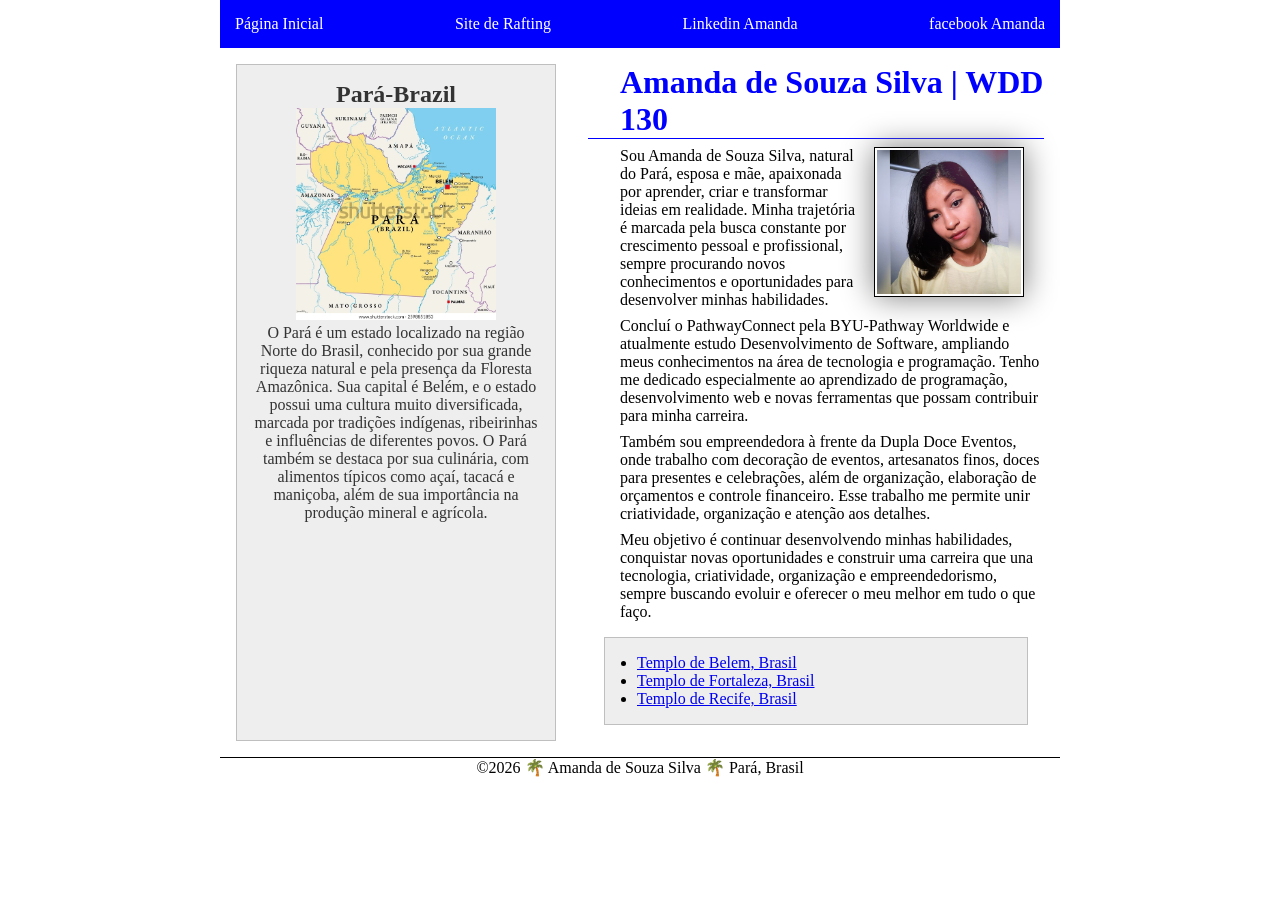
<file: index.html>
<!DOCTYPE html>
<html lang="pt-br">

<head>
    <meta charset="UTF-8">
    <meta name="viewport" content="width=device-width, initial-scale=1.0">
    <title>Amanda de Souza Silva | WDD 130</title>
    <meta name="description"
      content="Amanda de Souza Silva | Desenvolvimento de Software | Sobre mim | Biografia">
    <meta name="author" content="Amanda de Souza Silva">
    <link rel="stylesheet" href="estilos/estilos.css">
</head>

<body>
    <header>
        <nav>
            <a href="#">Página Inicial</a>
            <a href="wwr/">Site de Rafting</a>
            <a href="https://www.linkedin.com/in/amanda-de-souza-silva-38a9121b7?utm_source=share_via&utm_content=profile&utm_medium=member_android"> Linkedin Amanda</a>
            <a href="https://www.facebook.com/share/19MWLRg38Y/">facebook Amanda</a>
        </nav>
    </header>
    <div class="grid">
    <main>
        <h1 class="indentacao">Amanda de Souza Silva | WDD 130</h1>
        <img src="imagens/perfil.jpg" alt="Amanda de Souza Silva" width="200">
        <p class="indentacao">Sou Amanda de Souza Silva, natural do Pará, esposa e mãe, apaixonada por aprender, criar e transformar ideias em realidade. Minha trajetória é marcada pela busca constante por crescimento pessoal e profissional, sempre procurando novos conhecimentos e oportunidades para desenvolver minhas habilidades. </p>
        <p class="indentacao">Concluí o PathwayConnect pela BYU-Pathway Worldwide e atualmente estudo Desenvolvimento de Software, ampliando meus conhecimentos na área de tecnologia e programação. Tenho me dedicado especialmente ao aprendizado de programação, desenvolvimento web e novas ferramentas que possam contribuir para minha carreira. </p>
        <p class="indentacao">Também sou empreendedora à frente da Dupla Doce Eventos, onde trabalho com decoração de eventos, artesanatos finos, doces para presentes e celebrações, além de organização, elaboração de orçamentos e controle financeiro. Esse trabalho me permite unir criatividade, organização e atenção aos detalhes. </p>
        <P class="indentacao">Meu objetivo é continuar desenvolvendo minhas habilidades, conquistar novas oportunidades e construir uma carreira que una tecnologia, criatividade, organização e empreendedorismo, sempre buscando evoluir e oferecer o meu melhor em tudo o que faço. </P>
        <ul class="caixa indentacao">
            <li><a href="https://www.churchofjesuschrist.org/imgs/588d3a27e2b911ec94adeeeeac1e0a0694f432a0/full/500%2C/0/default">Templo de Belem, Brasil</a></li>
            <li><a href="https://noticias-br.aigrejadejesuscristo.org/media/960x540/Templo-Fortaleza-EXT-4-WEB.png">Templo de Fortaleza, Brasil</a></li>
            <li><a href="https://images-us-prod.cms.commerce.dynamics.com/cms/api/fswvqbgntk/imageFileData/search?fileName=/Products%2FPI103800%5E%5E%5E%5E000_000_001.png&fallback=/Products/PI103800_000_001.jpg,/Products/PI103800_000_001.png,/Products/PI103800_000_001.webp&w=767&h=767&q=80&m=6&f=jpg&cropfocalregion=true">Templo de Recife, Brasil</a></li>
        </ul>

    </main>
    <aside class="caixa">
        <h2>Pará-Brazil</h2>
        <img src="imagens/estado-para.webp" alt="Estado do Pará">
        <p>O Pará é um estado localizado na região Norte do Brasil, conhecido por sua grande riqueza
            natural e
            pela presença da Floresta Amazônica. Sua capital é Belém, e o estado possui uma cultura
            muito
            diversificada, marcada por tradições indígenas, ribeirinhas e influências de diferentes
            povos. O
            Pará também se destaca por sua culinária, com alimentos típicos como açaí, tacacá e
            maniçoba, além
            de sua importância na produção mineral e agrícola.</p>
    </aside>
    </div>
    <footer>
        <p>©2026 🌴 Amanda de Souza Silva 🌴 Pará, Brasil</p>

    </footer>
</body>

</html>
</file>
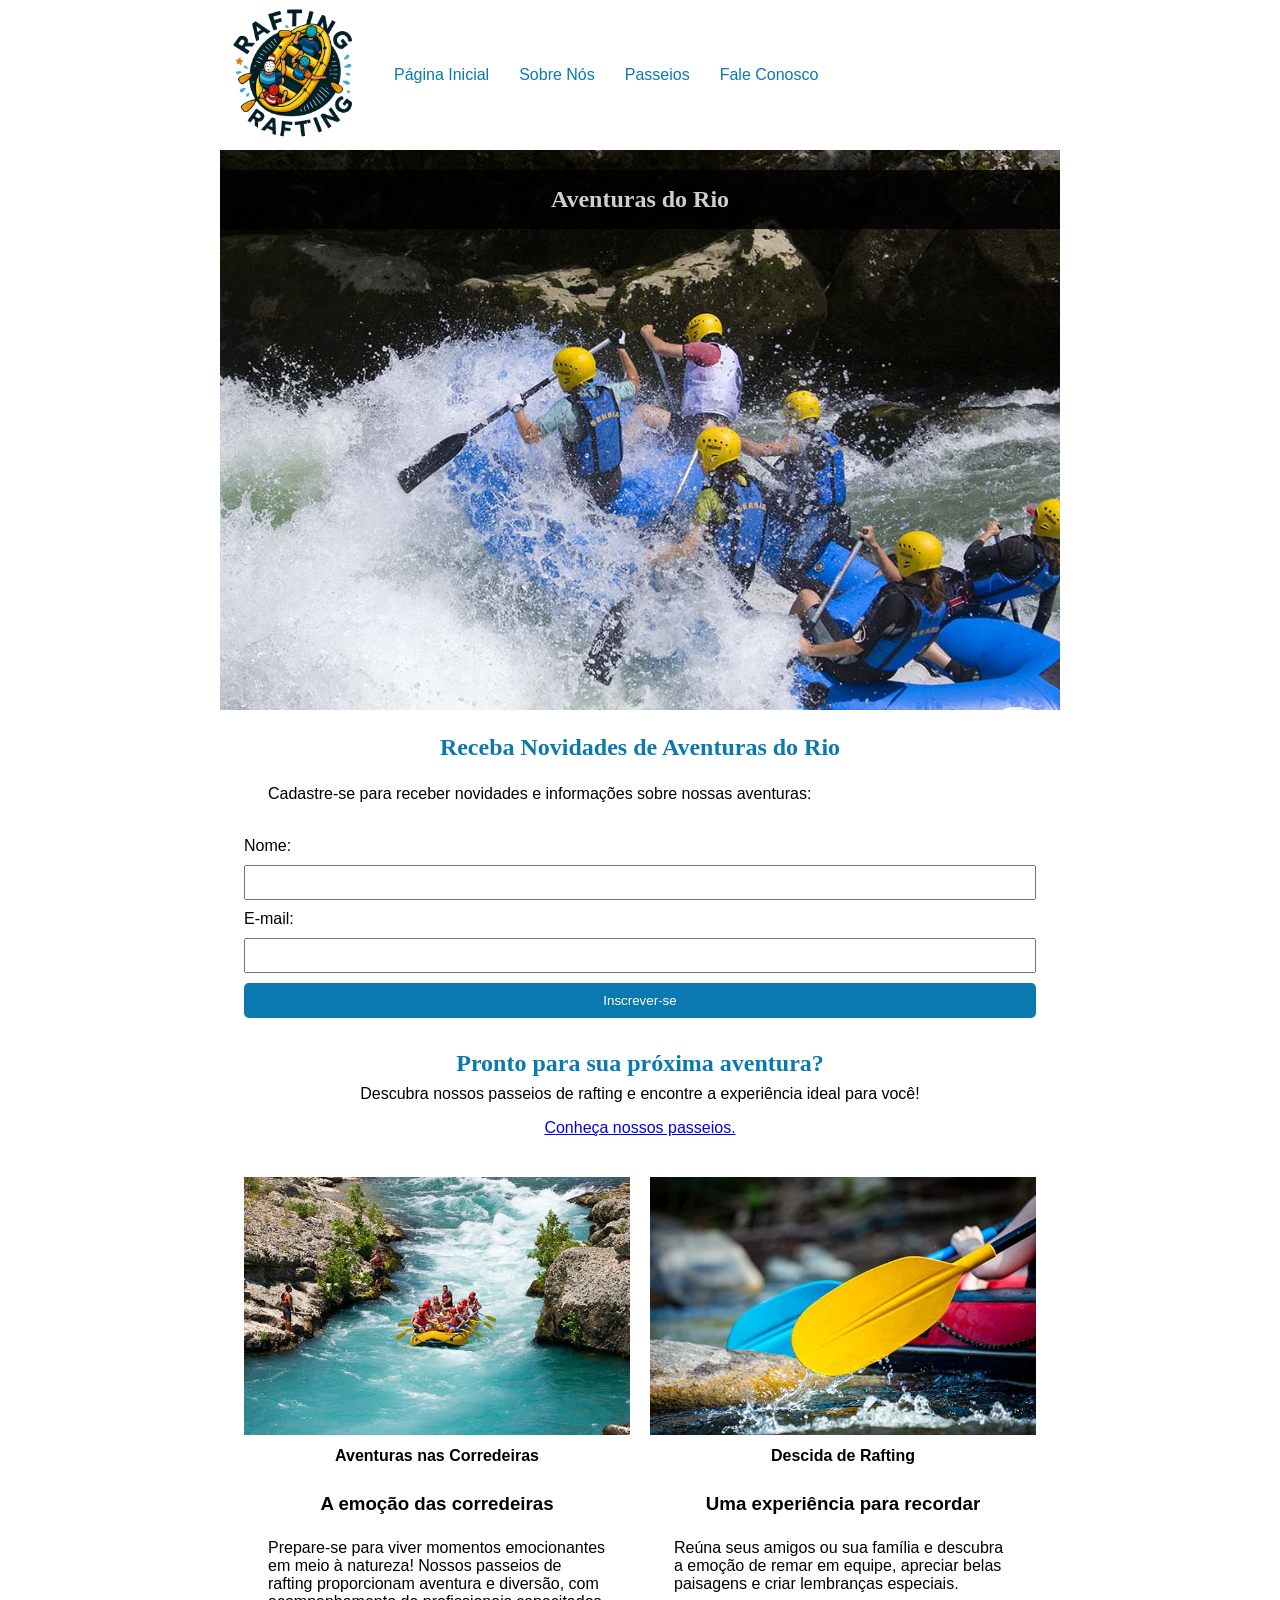
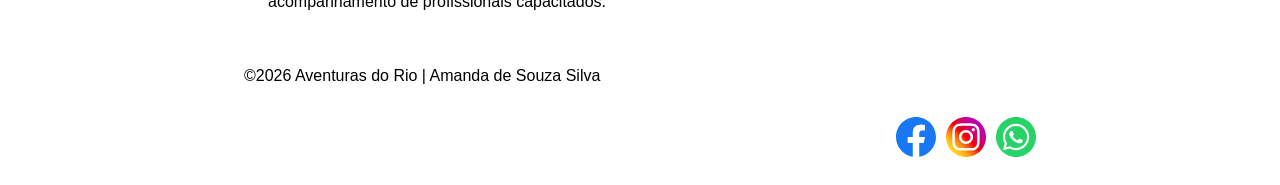
<file: wwr/index.html>
<!DOCTYPE html>
<html lang="pt-br">
<head>
    <meta charset="UTF-8">
    <meta name="viewport" content="width=device-width, initial-scale=1.0">
    <meta name="description" content="Conheça a Aventuras do Rio, uma empresa de rafting que oferece aventura, diversão, contato com a natureza e experiências para diferentes níveis.">    <title>Página Inicial | Aventuras do Rio</title>
    
    <meta name="author" content="Amanda de Souza Silva">
    <link rel="stylesheet" href="estilos/rafting.css">
</head>
<body>
    <header>
        <img src="imagens/z-raftingcompas.png" alt="Logo Rafting">
        <nav>
            <ul>
                <li><a  href="index.html">Página Inicial</a></li>
                <li><a href="sobre.html">Sobre Nós</a></li>
                <li><a href="passeios.html">Passeios</a></li>
                <li><a href="contato.html">Fale Conosco</a></li>
            </ul>

        </nav>

    </header>
    <main>
        <section class="principal">
            <img src="imagens/rafting-principal.jpg" alt="Grupo praticando rafting no rio">
            <h1>Aventuras do Rio</h1>
        </section>
        <section class="form">
             <h2>Receba Novidades de Aventuras do Rio</h2>
            <form> 
                <p>Cadastre-se para receber novidades e informações sobre nossas aventuras:</p>
            
                <label for="nome">Nome:</label>
                <input type="text" id="nome" name="nome" required>
                
                <label for="email">E-mail:</label>
                <input type="email" id="email" name="email" required>

                <button type="submit">Inscrever-se</button>
            </form>
        </section>
        <section class="convite">
            <h2>Pronto para sua próxima aventura?</h2>
            <p>Descubra nossos passeios de rafting e encontre a experiência ideal para você!</p>
            <a href="passeios.html">Conheça nossos passeios.</a>
        </section>
        <section class="imag">
            <figure>
                <img src="imagens/rafting4.jpg" alt="Grupo descendo corredeiras em um bote de rafting">

                <figcaption>Aventuras nas Corredeiras</figcaption>

                <h3>A emoção das corredeiras</h3>

                <p>
                    Prepare-se para viver momentos emocionantes em meio à natureza!
                    Nossos passeios de rafting proporcionam aventura e diversão,
                    com acompanhamento de profissionais capacitados.
                </p>
            </figure>

            <figure>
                <img src="imagens/rafting5.jpg" alt="Participantes realizando uma descida de rafting">

                <figcaption>Descida de Rafting</figcaption>

                <h3>Uma experiência para recordar</h3>

                <p>
                    Reúna seus amigos ou sua família e descubra a emoção de remar
                    em equipe, apreciar belas paisagens e criar lembranças especiais.
                </p>
            </figure>
        </section>
    </main>
    <footer>
        <p> ©2026 Aventuras do Rio | Amanda de Souza Silva </p>
        <nav class="redes-sociais socialmedia">
            <a href="https://www.facebook.com">
                <img src="imagens/facebook.svg" alt="Facebook">
            </a>
            <a href="https://www.instagram.com">
                <img src="imagens/instagram.svg" alt="Instagram">
            </a>
            <a href="https://www.meta.com">
                <img src="imagens/whatsapp.svg" alt="WhatsApp">
            </a>
        </nav>

    </footer>
    
</body>
</html>
</file>
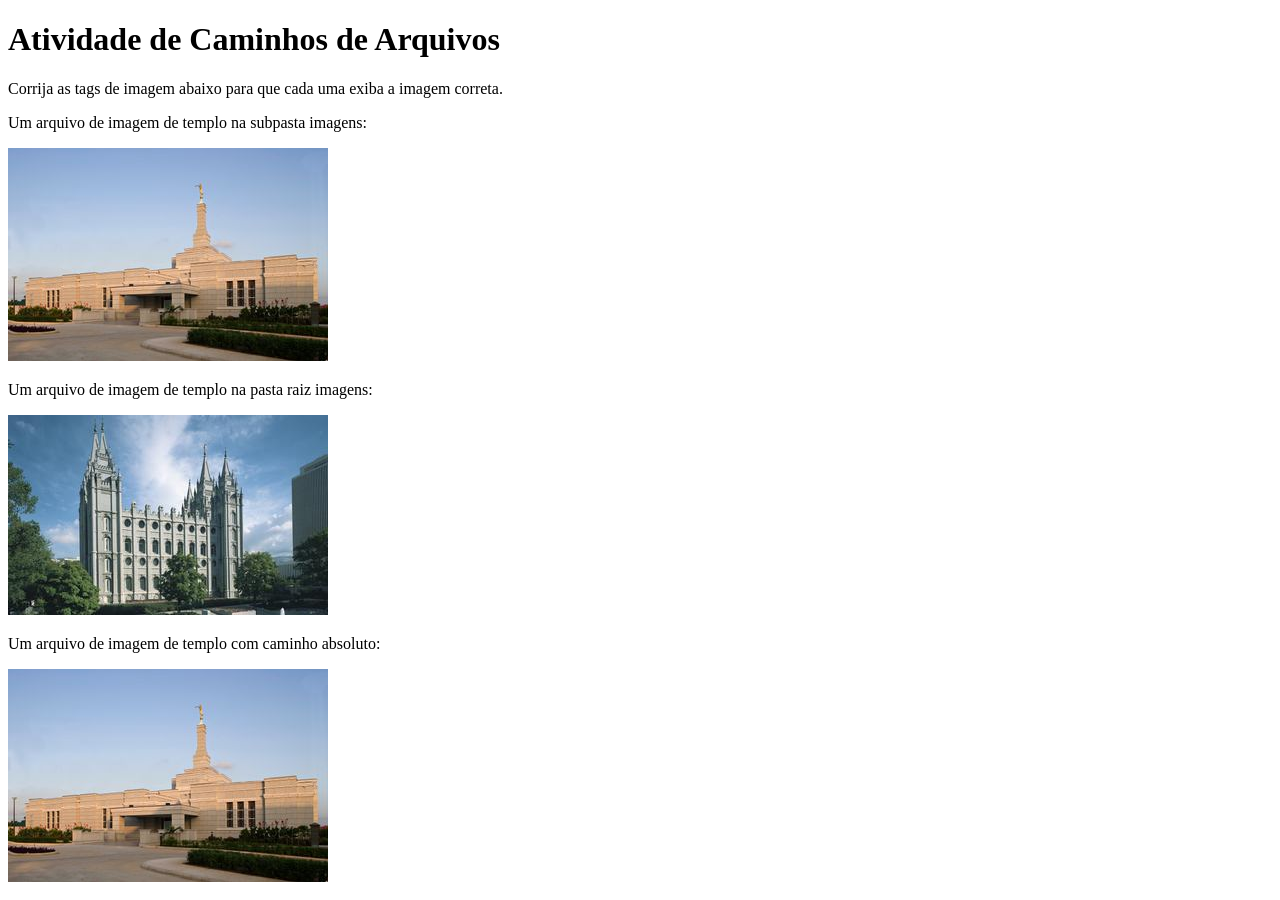
<file: semana01/caminhos-arquivos.html>
<!DOCTYPE html>
<html lang="pt-br">

<head>
    <meta charset="UTF-8">
    <meta name="viewport" content="width=device-width, initial-scale=1.0">
    <title>Atividade de Caminhos de Arquivos</title>
</head>

<body>
    <h1>Atividade de Caminhos de Arquivos</h1>
    <p>Corrija as tags de imagem abaixo para que cada uma exiba a imagem correta.</p>

    <p>Um arquivo de imagem de templo na subpasta imagens:</p>
    <img src="imagens/templo-aba-nigeria.jpeg" alt="O Templo de Aba Nigéria">

    <p>Um arquivo de imagem de templo na pasta raiz imagens:</p>
    <img src="imagens/templo-lago-salgado.jpg" alt="O Templo de Lago Salgado">

    <p>Um arquivo de imagem de templo com caminho absoluto:</p>
    <img src="imagens/templo-aba-nigeria.jpeg" alt="O Templo de Anchorage Alaska">

</body>

</html>
</file>
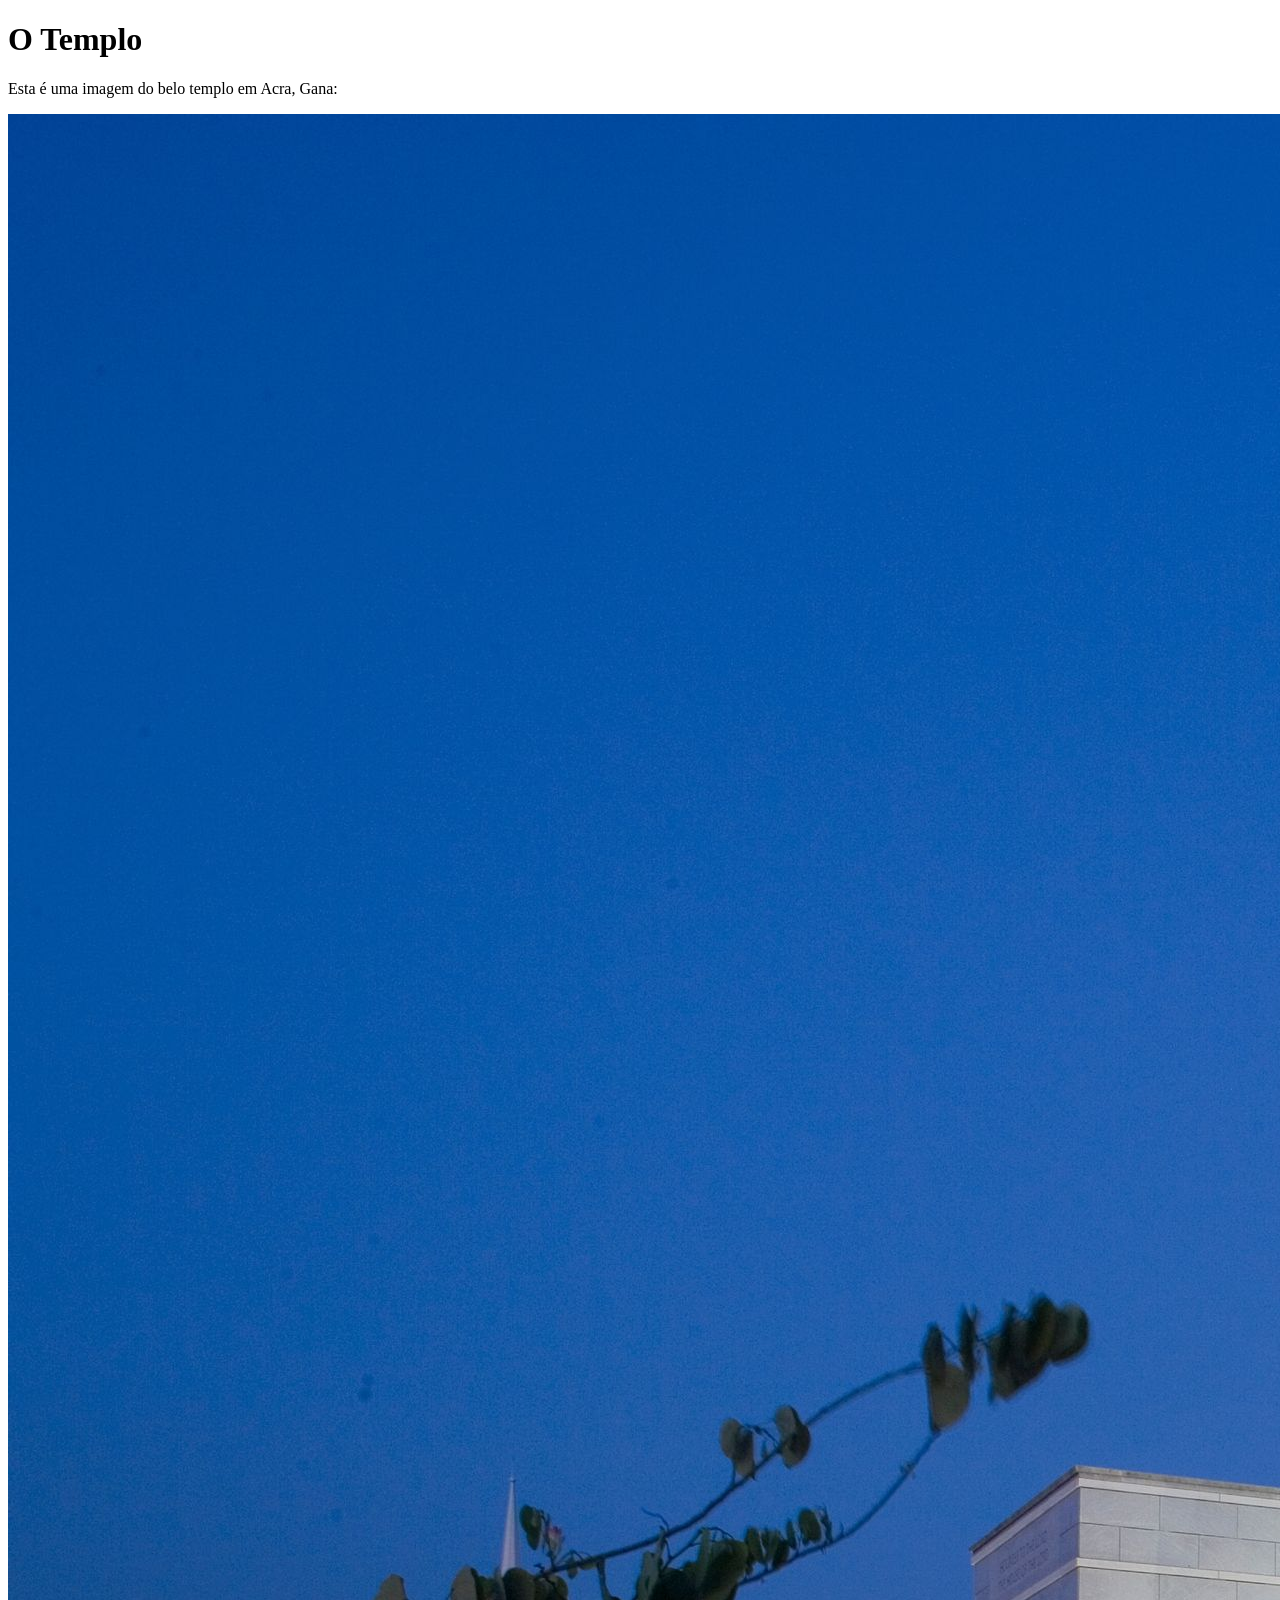
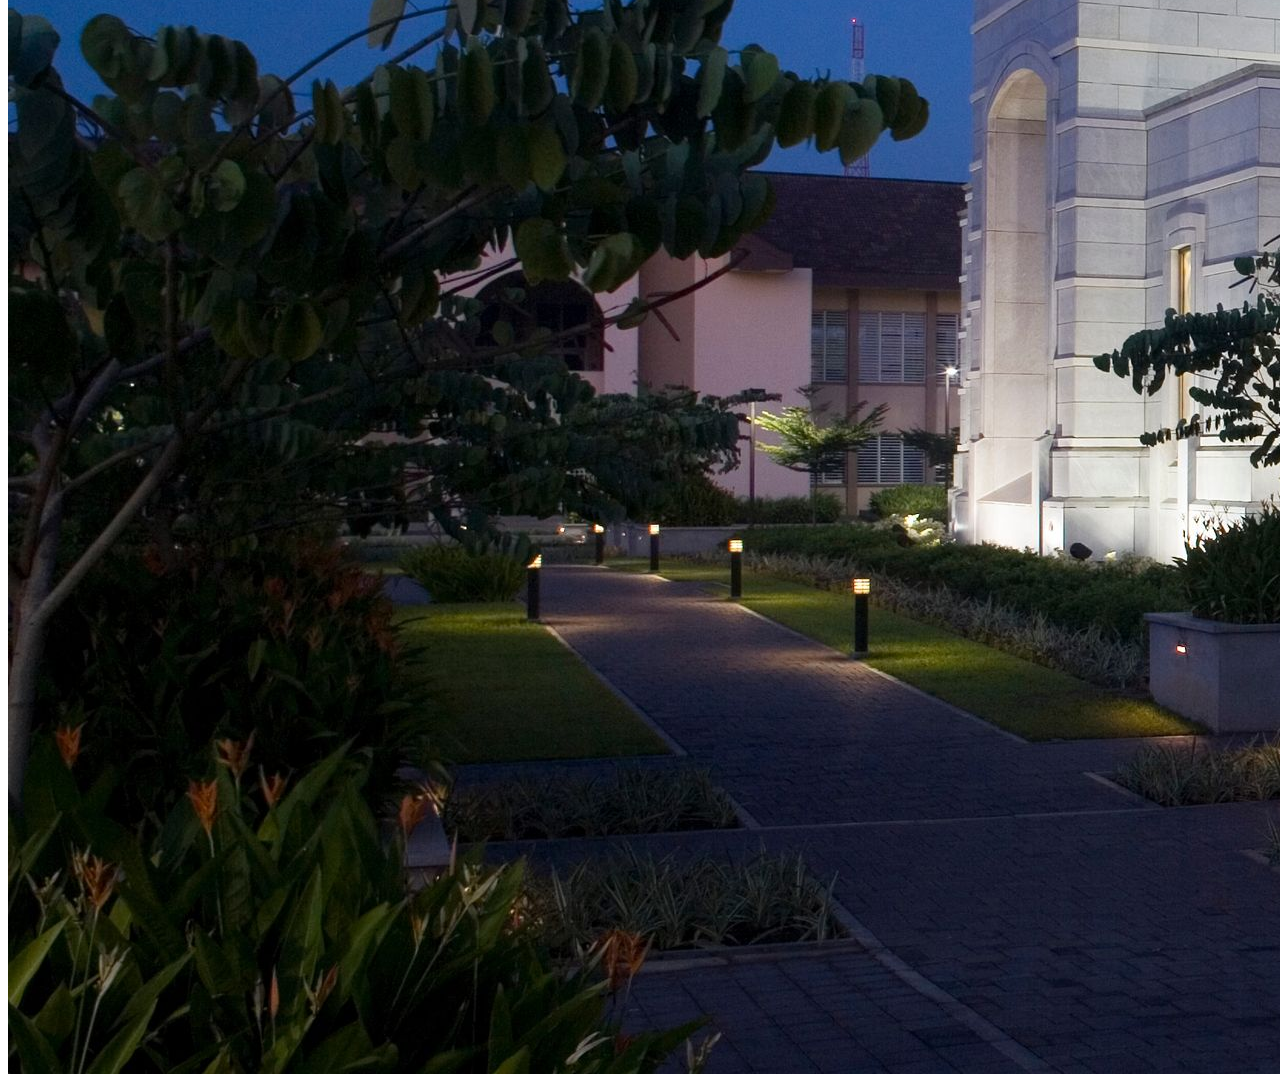
<file: semana01/imagens.html>
<!DOCTYPE html>
<html lang="pt-br">
<head>
    <meta charset="UTF-8">
    <meta name="viewport" content="width=device-width, initial-scale=1.0">
    <title>Imagem do Templo</title>
</head>
<body>
    <h1>O Templo</h1>
    <p>Esta é uma imagem do belo templo em Acra, Gana:</p>
    <img src="imagens/templo-largo.jpeg" alt="O Templo de Acra, Gana">
    
</body>
</html>
</file>
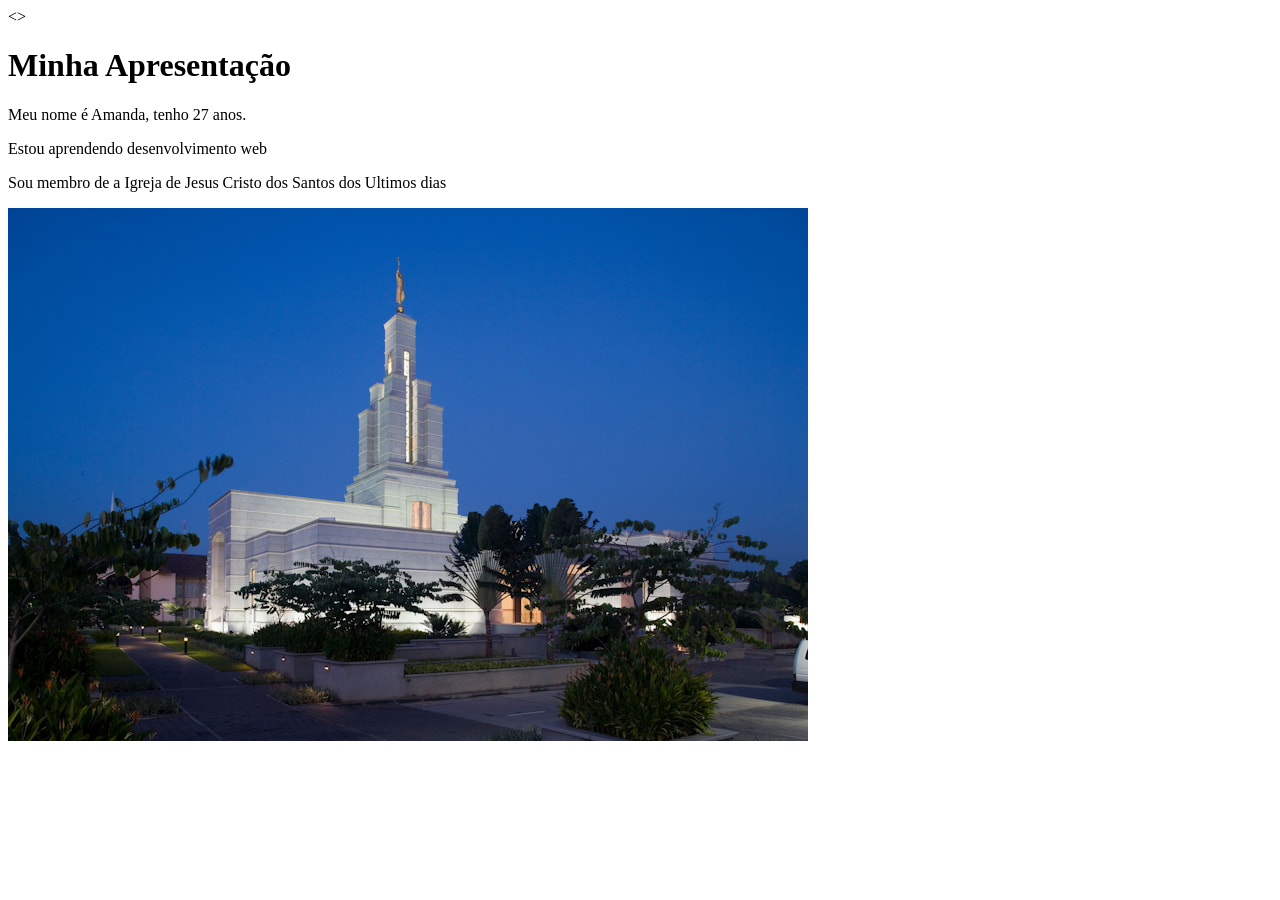
<file: semana01/primeira-pagina.html>
<!DOCTYPE html>
<html lang="pt-br">

<head>
    <meta charset="UTF-8">
    <meta name="viewport" content="width=device-width, initial-scale=1.0">
    <title>Minha Primeira Página</title>
</head>

<>
    <h1>Minha Apresentação</h1>
    <p>Meu nome é Amanda, tenho 27 anos.</p>
    <p>Estou aprendendo desenvolvimento web</p>
    <p>Sou membro de a Igreja de Jesus Cristo dos Santos dos Ultimos dias</p>
    <img src="imagens/templo-pequeno.jpg" alt="Templo edit">

</html>
</file>
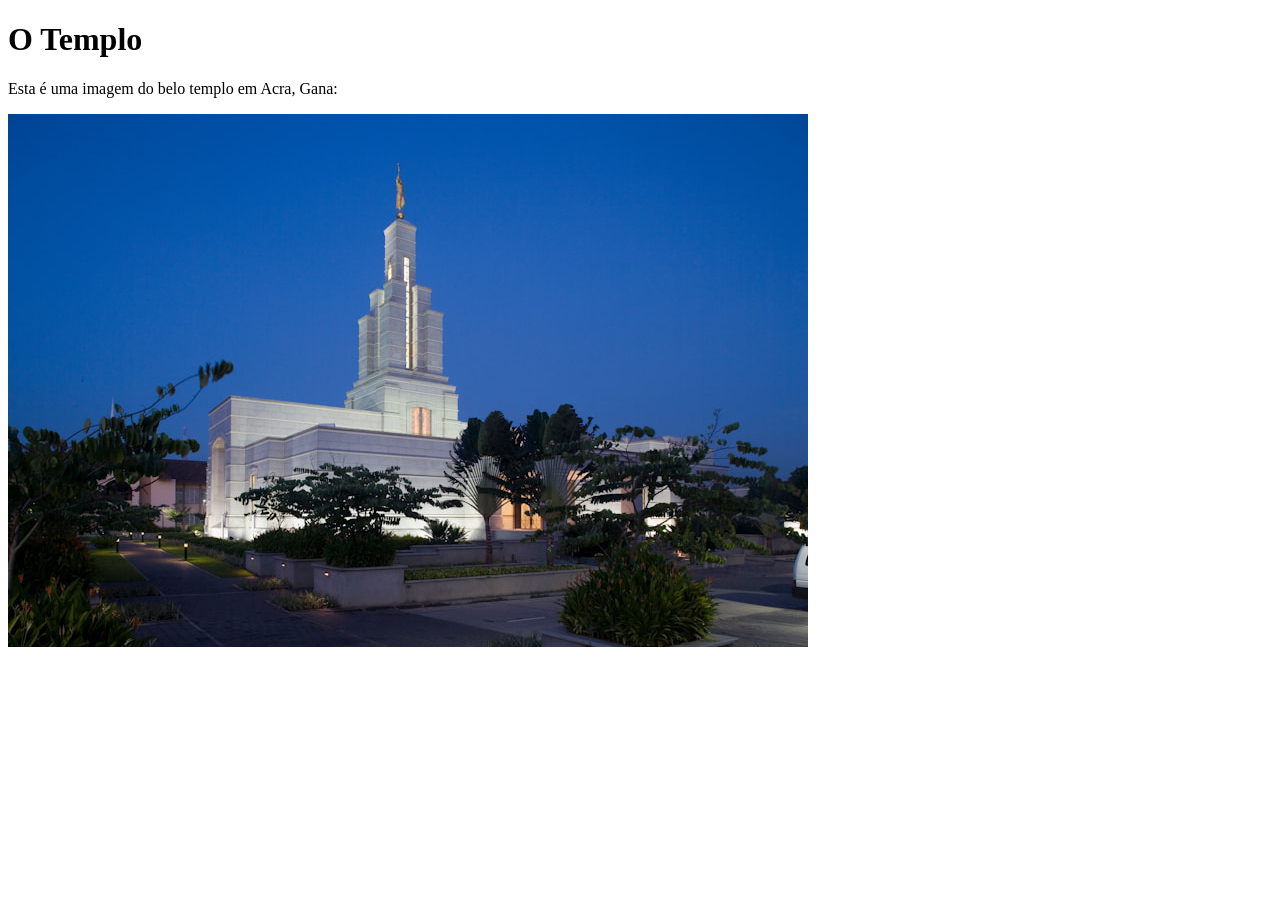
<file: semana01/solucao-imagens.html>
<!DOCTYPE html>
<html lang="pt-br">
<head>
    <meta charset="UTF-8">
    <meta name="viewport" content="width=device-width, initial-scale=1.0">
    <title>Imagem do Templo</title>
</head>
<body>
    <h1>O Templo</h1>
    <p>Esta é uma imagem do belo templo em Acra, Gana:</p>
    <img src="imagens/templo-pequeno.jpg" alt="Templo de Acra, Gana">

</body>
</html>
</file>
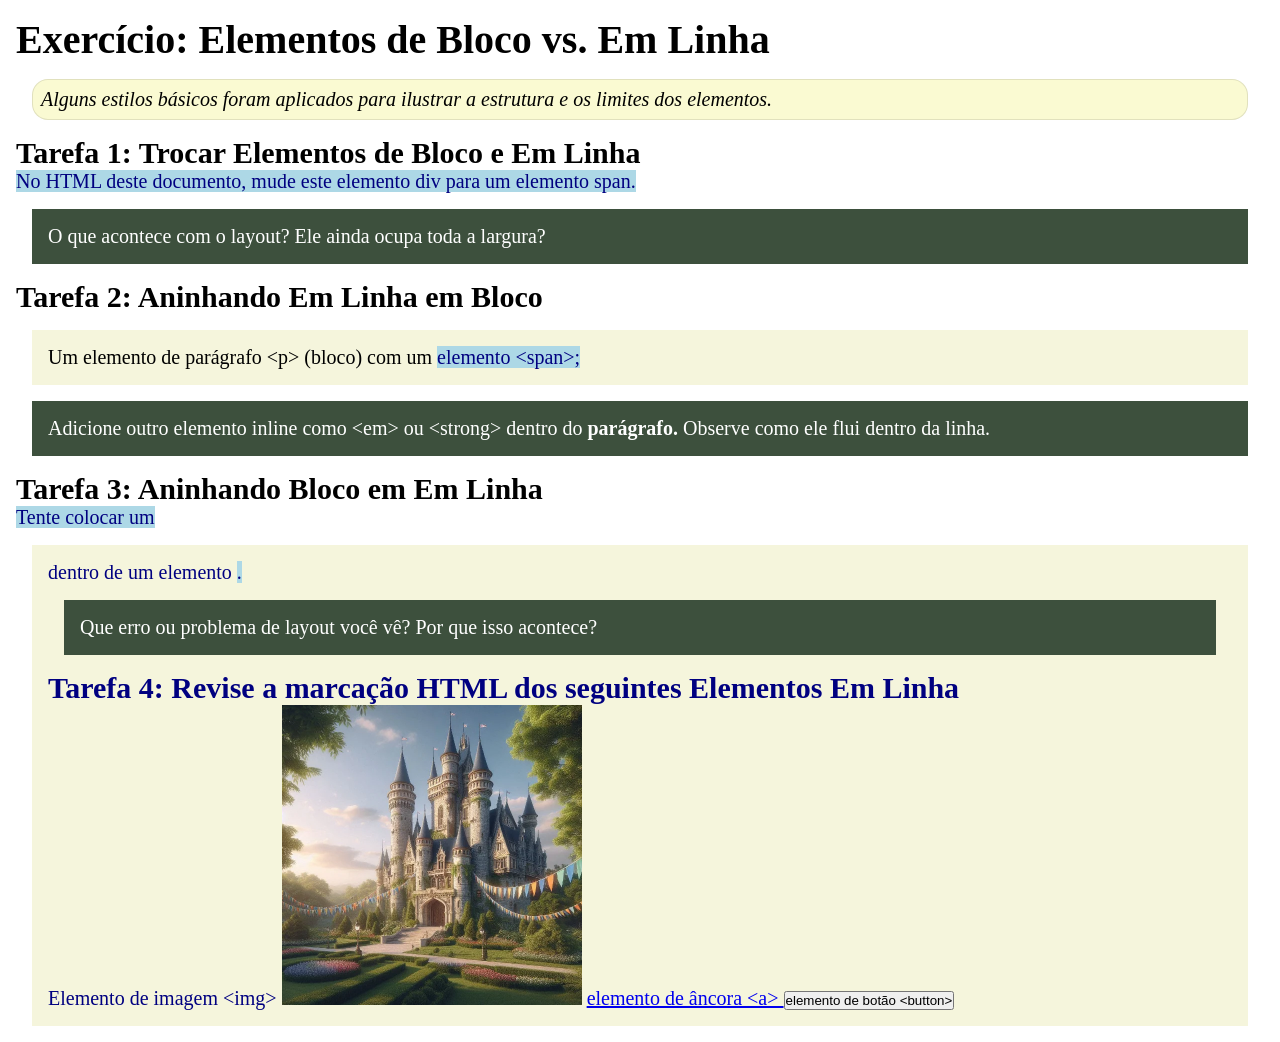
<file: semana02/bloco-vs-inline.html>
<!DOCTYPE html>
<html lang="pt-br">

<head>
    <meta charset="UTF-8">
    <meta name="viewport" content="width=device-width, initial-scale=1.0">
    <title>Exercício: Elementos de Bloco vs. Inline</title>
    <link rel="stylesheet" href="estilos/bloco-vs-inline.css">

</head>

<body>
    <main>
        <h1>Exercício: Elementos de Bloco vs. Em Linha</h1>
        <p class="note">Alguns estilos básicos foram aplicados para ilustrar a estrutura e os
            limites dos elementos.</p>

        <h2>Tarefa 1: Trocar Elementos de Bloco e Em Linha</h2>
        <span>No HTML deste documento, mude este elemento div para um elemento span.</span>

        <p class="question">O que acontece com o layout? Ele ainda ocupa toda a largura?</p>

        <h2>Tarefa 2: Aninhando Em Linha em Bloco</h2>
        <p>Um elemento de parágrafo &lt;p&gt; (bloco) com um <span>elemento &lt;span&gt;;</span></p>
        <p class="question">Adicione outro elemento inline como &lt;em&gt; ou &lt;strong&gt; dentro
            do <strong> parágrafo.</strong>
            Observe como ele flui dentro da linha.</p>

        <h2>Tarefa 3: Aninhando Bloco em Em Linha</h2>
        <span>Tente colocar um <div> dentro de um elemento <span>.</span>
                <p class="question">Que erro ou problema de layout você vê? Por que isso acontece?
                </p>


                <h2>Tarefa 4: Revise a marcação HTML dos seguintes Elementos Em Linha</h2>
                Elemento de imagem &lt;img&gt;
                <img src="imagens/castelo.webp" alt="imagem (imagens estão em linha)" width="300"
                  height="300">
                <a href="https://churchofjesuschrist.org">elemento de âncora &lt;a&gt; </a>
                <button type="button">elemento de botão &lt;button&gt;</button>
    </main>
</body>

</html>
</file>
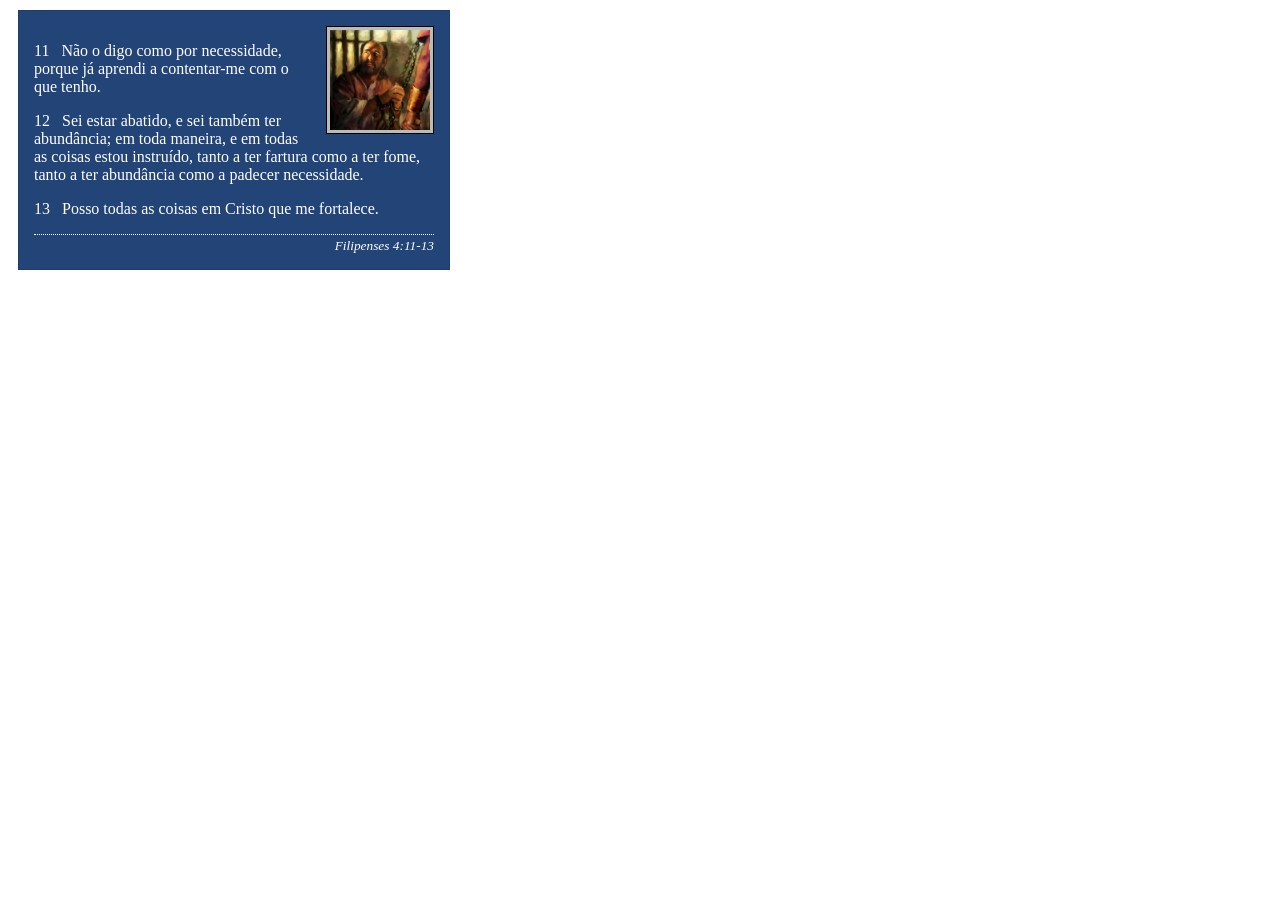
<file: semana02/box-model-solucao.html>
<!DOCTYPE html>
<html lang="pt-br">

<head>
    <meta charset="UTF-8">
    <meta name="viewport" content="width=device-width, initial-scale=1.0">
    <title>Atividade de Box Model</title>
    <link rel="stylesheet" href="estilos/box-model-solucao.css">
</head>

<body>
    <main>
        <div class="callout">
            <img src="imagens/apostolo-paulo-preso.webp" alt="Apóstolo Paulo - Preso em Roma" width="200" height="200">
            <blockquote>
                <p>11 &nbsp; Não o digo como por necessidade, porque já aprendi a contentar-me com o que tenho.</p>
                <p>12 &nbsp; Sei estar abatido, e sei também ter abundância; em toda maneira, e em todas as coisas estou
                    instruído, tanto a ter fartura como a ter fome, tanto a ter abundância como a padecer necessidade.
                </p>
                <p>13 &nbsp; Posso todas as coisas em Cristo que me fortalece.</p>
            </blockquote>
            <cite>Filipenses 4:11-13</cite>
        </div>
    </main>
</body>

</html>
</file>
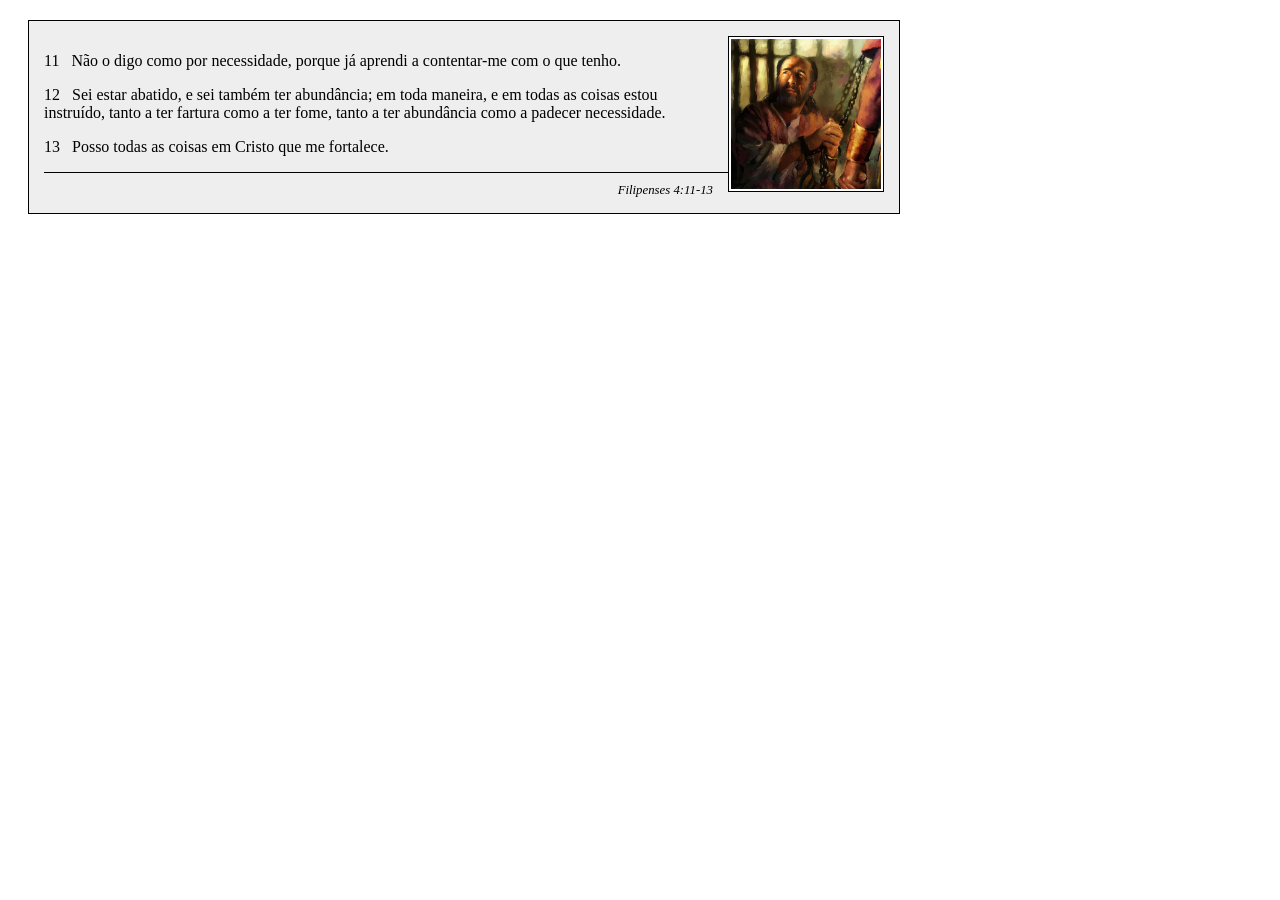
<file: semana02/box-model.html>
<!DOCTYPE html>
<html lang="pt-br">

<head>
    <meta charset="UTF-8">
    <meta name="viewport" content="width=device-width, initial-scale=1.0">
    <title>Atividade de Box Model</title>
    <link rel="stylesheet" href="estilos/box-model.css">
</head>

<body>
    <main>
        <div class="callout">
            <img src="imagens/apostolo-paulo-preso.webp" alt="Apóstolo Paulo - Preso em Roma"
              width="200" height="200">
            <blockquote>
                <p>11 &nbsp; Não o digo como por necessidade, porque já aprendi a contentar-me com o
                    que tenho.</p>
                <p>12 &nbsp; Sei estar abatido, e sei também ter abundância; em toda maneira, e em
                    todas as coisas estou instruído, tanto a ter fartura como a ter fome, tanto a
                    ter abundância como a padecer necessidade.</p>
                <p>13 &nbsp; Posso todas as coisas em Cristo que me fortalece.</p>
            </blockquote>
            <cite>Filipenses 4:11-13</cite>
        </div>
    </main>
</body>

</html>
</file>
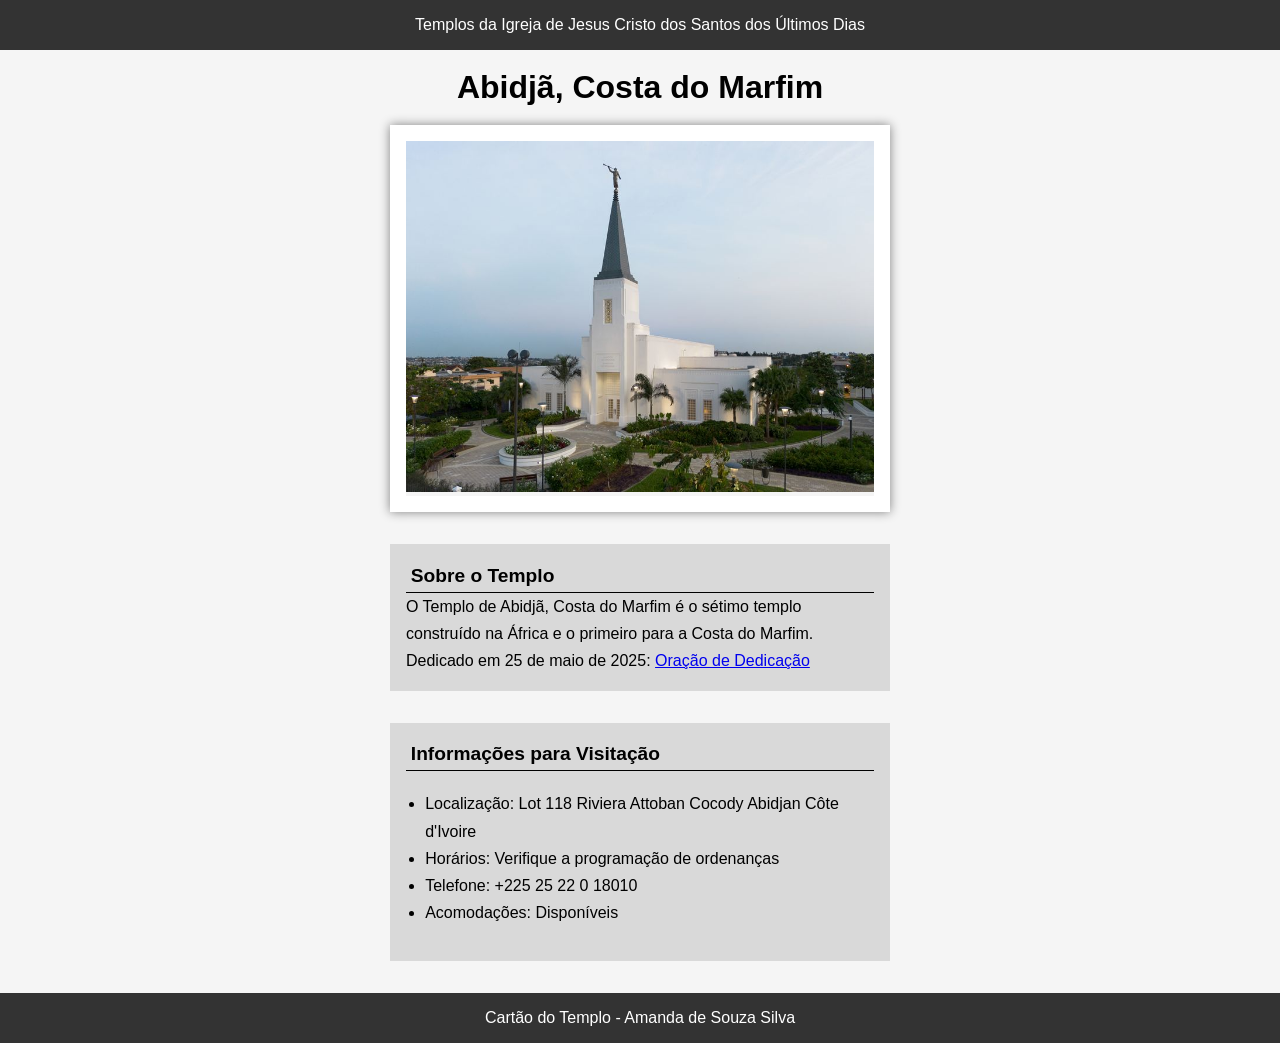
<file: semana02/templo.html>
<!DOCTYPE html>
<html lang="pt-br">

<head>
    <meta charset="UTF-8">
    <meta name="viewport" content="width=device-width, initial-scale=1.0">
    <title>Cartão do Templo - Abidjã, Costa do Marfim</title>
    <link rel="stylesheet" href="estilos/templo.css">
</head>

<body>
    <header>
        <p>Templos da Igreja de Jesus Cristo dos Santos dos Últimos Dias</p>
    </header>
    <main>
        <h1>Abidjã, Costa do Marfim</h1>
        <picture>
            <img src="imagens/abidja-costa-do-marfim.jpeg" alt="Templo de Abidjã, Costa do Marfim">
        </picture>
        <section>
            <h2>Sobre o Templo</h2>
            <p>O Templo de Abidjã, Costa do Marfim é o sétimo templo construído na África e o
                primeiro para a Costa do Marfim.</p>
            <p>Dedicado em 25 de maio de 2025: <a
                  href="https://www.churchofjesuschrist.org/temples/dedicatory-prayer/abidjan-ivory-coast-temple/2025-05-25?lang=eng"
                  target="_blank" rel="noopener noreferrer">Oração de Dedicação</a></p>
        </section>
        <section>
            <h2>Informações para Visitação</h2>
            <ul>
                <li>Localização: Lot 118 Riviera Attoban Cocody Abidjan Côte d'Ivoire</li>
                <li>Horários: Verifique a programação de ordenanças</li>
                <li>Telefone: +225 25 22 0 18010</li>
                <li>Acomodações: Disponíveis</li>
            </ul>
        </section>
    </main>
    <footer>
        <p>Cartão do Templo - Amanda de Souza Silva</p>
    </footer>
</body>

</html>
</file>
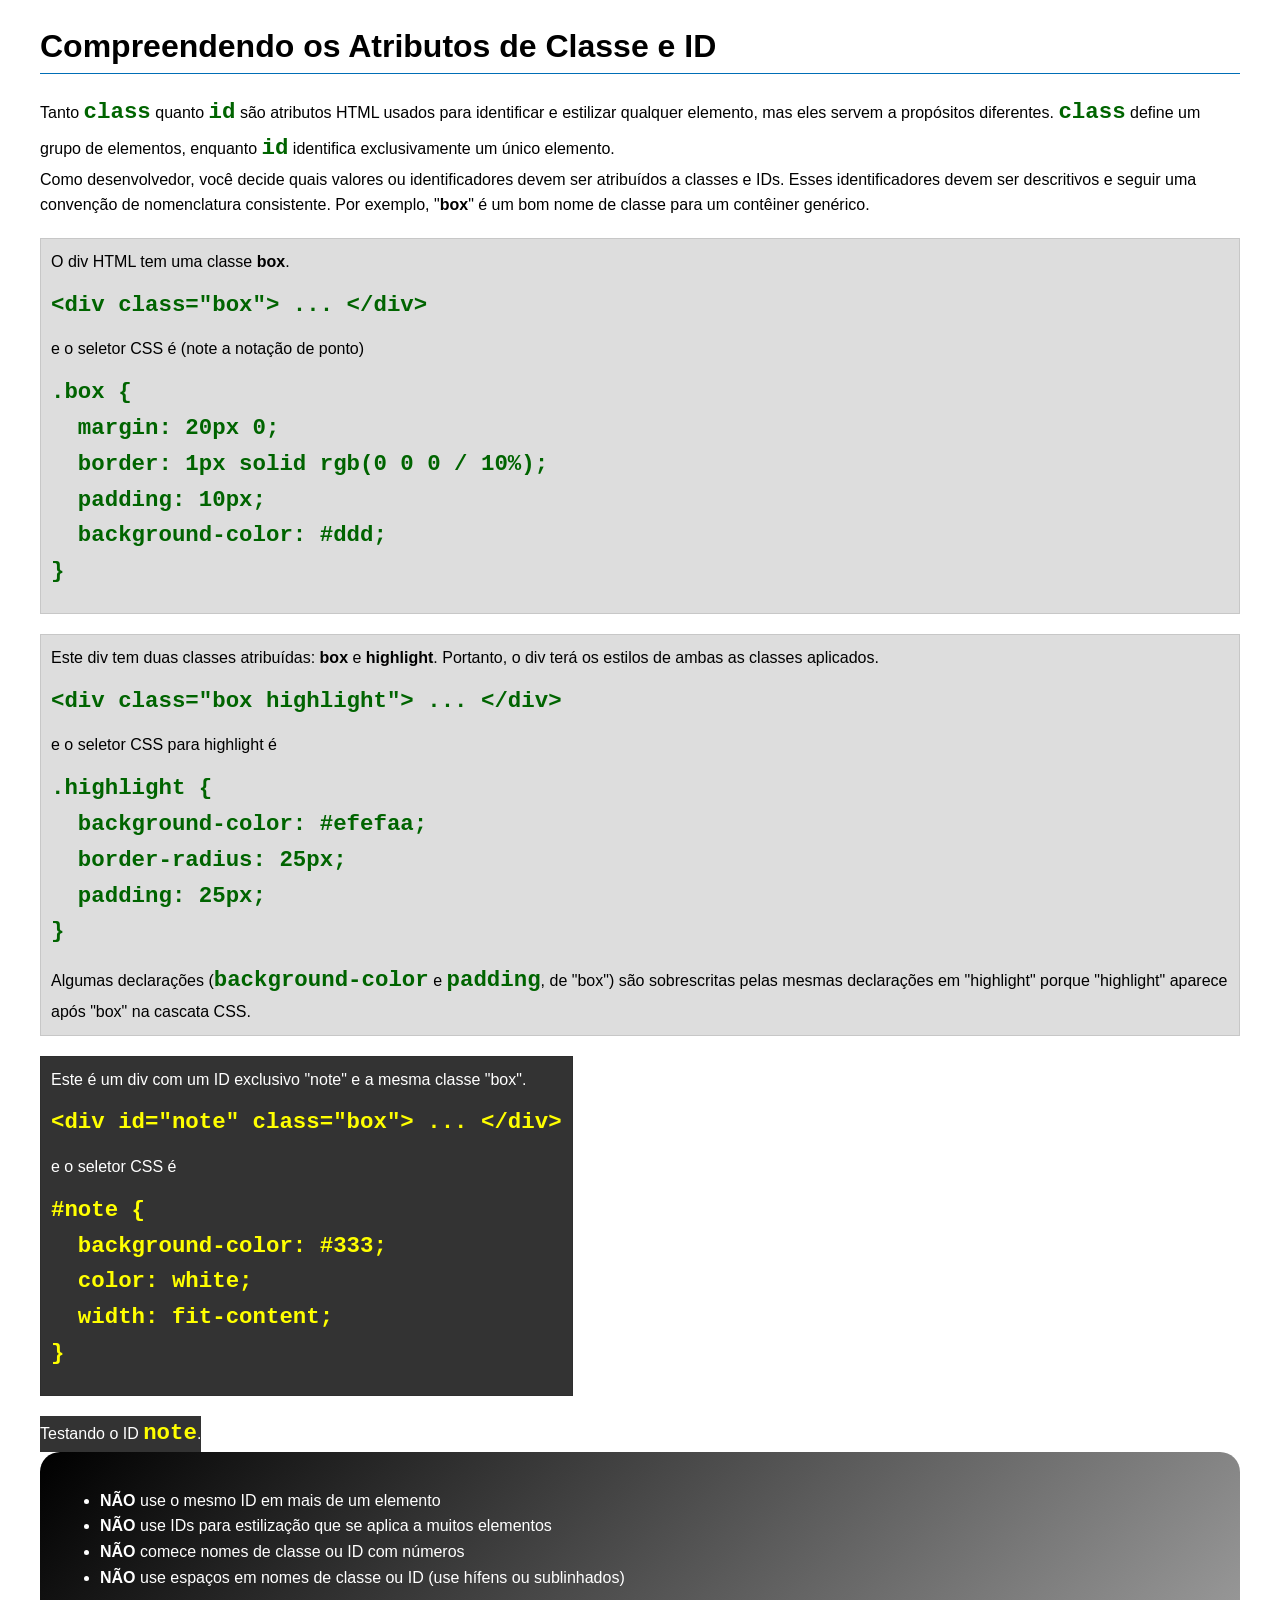
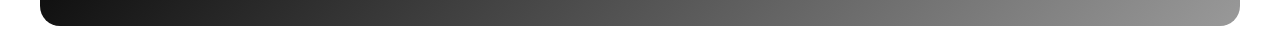
<file: semana03/classe-e-id.html>
<!DOCTYPE html>
<html lang="pt-br">

<head>
    <meta charset="UTF-8">
    <meta name="viewport" content="width=device-width, initial-scale=1.0">
    <title>Atributos de Classe vs ID</title>
    <link rel="stylesheet" href="estilos/classe-e-id.css">
</head>

<body>
    <h1>Compreendendo os Atributos de Classe e ID</h1>
    <p>Tanto <code>class</code> quanto <code>id</code> são atributos HTML usados para identificar e
        estilizar qualquer
        elemento, mas eles servem a propósitos diferentes. <code>class</code> define um grupo de
        elementos, enquanto
        <code>id</code> identifica exclusivamente um único elemento.
    </p>
    <p>Como desenvolvedor, você decide quais valores ou identificadores devem ser atribuídos a
        classes e IDs. Esses
        identificadores devem ser descritivos e seguir uma convenção de nomenclatura consistente.
        Por exemplo,
        "<strong>box</strong>" é um bom nome de classe para um contêiner genérico.</p>
    <div class="box">
        <p>O div HTML tem uma classe <strong>box</strong>.</p>
        <pre><code class="html">&lt;div class="box"&gt; ... &lt;/div&gt;</code></pre>
        e o seletor CSS é (note a notação de ponto)
        <pre><code class="css">.box {
  margin: 20px 0;
  border: 1px solid rgb(0 0 0 / 10%);
  padding: 10px;
  background-color: #ddd; 
}</code></pre>
    </div>

    <div class="box">
        <p>Este div tem duas classes atribuídas: <strong>box</strong> e <strong>highlight</strong>.
            Portanto, o div terá
            os estilos de ambas as classes aplicados.</p>
        <pre><code class="html">&lt;div class="box highlight"&gt; ... &lt;/div&gt;</code></pre>
        e o seletor CSS para highlight é
        <pre><code class="css">.highlight {
  background-color: #efefaa;
  border-radius: 25px;
  padding: 25px;
}</code></pre>
        <p>Algumas declarações (<code>background-color</code> e <code>padding</code>, de "box") são
            sobrescritas pelas
            mesmas declarações em "highlight" porque "highlight" aparece após "box" na cascata CSS.
        </p>
    </div>

    <div id="note" class="box">
        <p>Este é um div com um ID exclusivo "note" e a mesma classe "box".</p>
        <pre><code class="html">&lt;div id="note" class="box"&gt; ... &lt;/div&gt;</code></pre>
        e o seletor CSS é
        <pre><code class="css">#note {
  background-color: #333;
  color: white;
  width: fit-content;
}</code></pre>
    </div>

    <div id="note">
        <p>Testando o ID <code>note</code>.</p>
    </div>

    <section id="melhor-pratica">
        <ul>
            <li><strong>NÃO</strong> use o mesmo ID em mais de um elemento</li>
            <li><strong>NÃO</strong> use IDs para estilização que se aplica a muitos elementos</li>
            <li><strong>NÃO</strong> comece nomes de classe ou ID com números</li>
            <li><strong>NÃO</strong> use espaços em nomes de classe ou ID (use hífens ou
                sublinhados)</li>
        </ul>
    </section>

    <br>

</body>

</html>
</file>
<file: estilos/estilos.css>
/*resetar CSS do meu projeto*/
*{
    margin: 0;
    padding: 0;
    box-sizing: border-box;
}

:root{
    --cor-principal: blue;
    --tamanho-espacamento: 1rem;
}

nav {
    background-color: var(--cor-principal);
    padding: 10px;
}

nav a {
    color: white;
    display: block;
    padding: 5px;
    text-decoration: none;
}

h1 {
    color: var(--cor-principal);

}
main{
    padding: 1rem;
}

main img {
    width: 150px;
    margin-left: 10px;
    margin-bottom: 10px;
    margin-right: 20px;
    margin-top: 8px;
    height: auto;
    border: 1px solid black;
    padding: 2px;
    box-shadow: 0 0 30px gray;
    float: right !important;
}

main h1 {
    border-bottom: 1px solid blue
}
main p {
    margin-top: 8px;
}

nav {
    display: flex;
    gap: 20px;
    justify-content: space-between;
}

p {
    padding: 0;
}

aside {
    width: 20rem;
    color: #333;
    text-align: center;
    position: relative;
    margin: 20px;

}

aside img {
    width: 200px;
    height: auto;
}

footer {
    margin-top: var(--tamanho-espacamento);
    border-top: 1px solid #000;
    text-align: center;
}

/* seletores de classes */
.caixa {
    border: 1px solid rgb(0, 0, 0, 0.2);
    margin: 1rem;
    padding: 1rem;
    background-color: #eee
}

.indentacao{
    padding-left: 2rem;
}

.grid {
    display: grid;
}

.grid aside {
    grid-row: 1/2;
    grid-column: 1/2;
}
.grid main {
    grid-row: 1/2;
    grid-column: 2/3;
}

header, footer, .grid {
    max-width: 840px;
    margin: 0 auto;
}
</file>
<file: wwr/estilos/rafting.css>
:root {
    --cor-principal: #000000;
    --cor-secundaria: #ffffff;
    --cor-destaque1: #add8e6;
    --cor-destaque2: #0979b0;
    --font-title: "Times New Roman" , "Georgia", serif;
    --font-body: Arial, Helvetica, sans-serif;
}
header{
    background-color: var(--cor-secundaria);
    color: var(--cor-destaque2);
    display: grid;
    grid-template-columns: 150px 1fr;
    align-items: center;
}
header img {
    width: 100%;
}
*{
    margin: 0;
    padding: 0;
    box-sizing: border-box;
}
body {
    font-family: var(--font-body);
    color: var(--cor-principal);
}
header, main, footer {
    max-width: 840px;
    width: 100%;
    margin: 0 auto;
}
.pagina-contato header {
    grid-template-columns: 180px 1fr;
}

h1, h2 {
    font-family: var(--font-title);
    color: var(--cor-destaque2);
    text-align: center;
}
nav, p, section, article {
    margin: 16px;
    padding: 8px;
}
nav ul {
    display: flex;
    gap: 30px;
    list-style: none;

}
nav a {
    text-decoration: none;
    color: var(--cor-destaque2);
}
.pagina-contato footer {
    text-align: center;
}
.historia {
    display: grid;
    grid-template-columns: 1fr 150px 1fr;
    gap: 20px;
}
.historia h2 {
    grid-column: 1 / -1;
    text-align: center;
}
.historia p:first-of-type {
    grid-column: 1;
}
.historia img {
    width: 150px;
    height: auto;
    grid-column: 2;
}
.historia p:last-of-type{
    grid-column: 3;
}
footer .socialmedia{
    display: flex;
    justify-content: flex-end;
    gap: 10px;
}
.socialmedia a {
    text-decoration: none;
}
.socialmedia img {
    width: 40px;
}
.hero {
    position: relative;
}
.hero img {
    display: block;
    width: 100%;
    height: auto;
}
.hero h1 {
    position: absolute;
    top: 20px;
    width: 100%;
    padding: 16px;
    text-align: center;
    opacity: 0.7;
    background-color: var(--cor-principal);
    color: #ffffff;
}
.hero article {
    position: absolute;
    bottom: 20px;
    width: 80%;
    left: 10%;
    background-color: var(--cor-destaque1);
    opacity: 0.8;
}

.hero article img {
    float: right;
    width: 125px;
    border: 1px solid #000000;
    margin: 1rem;
}
.aventuras {
    display: grid;
    grid-template-columns: repeat(5, 1fr);
    gap: 20px;
}
.aventuras h2 {
    grid-column: 1 / -1;
}
.aventuras img {
    width: 100%;
    height: auto;
}
.contato {
    text-align: center;
}
.mapa {
    text-align: center;
}
.mapa iframe {
    width: 100%;
    height: 500px;
}
.equipe {
    display: grid;
    grid-template-columns: repeat(3, 1fr);
    gap: 20px;
}
.equipe img {
    width: 100%;
    height: auto;
}
.equipe h2 {
    grid-column: 1 / -1;
}
.equipe figcaption {
    padding: 8px;
    font-weight: bold;
}
.formulario {
    width: 100%;
    margin: 0;
}
.formulario label {
    font-weight: bold;
}
form {
    display: grid;
    gap: 10px;
}
form input[type="text"], form input[type="email"], form textarea {
    width: 100%;
    padding: 8px;
}
.formulario input[type="text"], .formulario input[type="email"], .formulario textarea {
    border: 1px solid #0979b0;
    border-radius: 5px;
}
form fieldset {
    padding: 10px;
    border: 1px solid #0979b0;
}
form button {
    width: 100%;
    padding: 10px;
    background-color: var(--cor-destaque2);
    color: var(--cor-secundaria);
    border: none;
    border-radius: 5px;
}

form textarea {
    width: 100%;
    padding: 8px;
    height: 150px;
}
.pagina-contato main {
    display: grid;
    grid-template-columns: 1fr 1fr;
    gap: 20px;
    padding: 10px;
}
.pagina-contato main .formulario {
    min-height: 0;
}
.pagina-contato main h1, .pagina-contato main .contato, .pagina-contato main .equipe {
    grid-column: 1 / -1;
}
.pagina-contato .contato p {
    margin: 2px;
}
.pagina-contato .contato h2 {
    color: #000000;
}
.principal {
    position: relative;
    margin: 0;
    padding: 0;
}
.principal img {
    display: block;
    width: 100%;
    height: auto;
}
.principal h1 {
    position: absolute;
    top: 20px;
    left: 0;
    width: 100%;
    margin: 0;
    padding: 16px;
    background-color: var(--cor-principal);
    color: var(--cor-secundaria);
    opacity: 0.8;
    box-sizing: border-box;
}
.imag {
    display: grid;
    grid-template-columns: 1fr 1fr;
    gap: 20px;
}
.imag figure img {
    width: 100%;
    height: auto;
}
.imag figcaption {
    font-weight: bold;
    padding: 8px;
    text-align: center;
    margin-bottom: 12px;
}
.imag h3 {
    text-align: center;
    margin-top: 20px;
}
.convite {
    margin: 16px 0;
    padding: 8px;
    text-align: center;
}
.convite p {
    margin: 8px 0;
    padding: 0;
}
.convite a {
    display: inline-block;
    margin: 8px 0;
}
.opcoes {
    display: block
}
.opcoes img {
    display: block;
    width: 100%;
    max-width: 400px;
    height: auto;
    margin: 0 auto;
    margin-bottom: 16px;
}
.opcoes h2, .opcoes h3 {
    text-align: center;
    margin-top: 24px;
    margin-bottom: 16px;
}
.opcoes p {
    text-align: justify;
}
.tabela-passeios table {
    width: 100%;
    border-collapse: collapse;
}
.tabela-passeios th, .tabela-passeios td {
    border: 1px solid #0979b0;
    padding: 10px;
    text-align: center;
}
.tabela-passeios th {
    background-color: #0979b0;
    color: #ffffff;
}
.passeios h1 {
    margin-top: 0;
    margin-bottom: 16px;
}
.tabela-passeios h2 {
    margin-top: 32px;
    margin-bottom: 20px;
}
.convite-passeios {
    text-align: center;
}
.convite-passeios p {
    margin-bottom: 16px;
}
.convite-passeios h2 {
    margin-bottom: 16px;
}
.convite-passeios a {
    display: inline-block;
    margin: 8px auto;
}
@media (max-width: 600px) {
    .opcoes {
        display: block;
    }
    .imag {
        grid-template-columns: 1fr;
    }
    .aventuras {
        grid-template-columns: 1fr;
    }
    .equipe {
        grid-template-columns: 1fr;
    }
}
.tabela-passeios {
    overflow-x: auto;
}
@media (max-width: 600px) {
    header {
        grid-template-columns: 1fr;
        justify-items: center;
    }

    nav ul {
        flex-wrap: wrap;
        justify-content: center;
        gap: 10px;
    }

    header img {
        max-width: 120px;
    }
}
@media (max-width: 600px) {
    main {
        padding: 8px;
    }

    .formulario,
    form,
    input,
    textarea,
    table {
        max-width: 100%;
    }

    .hero article {
        position: static;
        width: 100%;
        margin: 0;
    }
}
@media (max-width: 600px) {
    .historia {
        display: flex;
        flex-direction: column;
    }

    .historia img {
        width: 100%;
        max-width: 300px;
        margin: 0 auto;
    }
    .tabela-passeios th, .tabela-passeios td {
    padding: 5px;
    font-size: 12px;
    overflow-wrap: break-word;
}
}
</file>
<file: semana02/estilos/bloco-vs-inline.css>
* {
    margin: 0;
    padding: 0;
}

body {
    font-size: 20px;
    margin: 1rem;
}

p,
div {
    background-color: beige;
    margin: 1rem;
    padding: 1rem;
}

span {
    color: navy;
    background-color: lightblue;
}

code {
    margin: 0;
    padding: 0;
    color: green;
    font-size: 1.2rem;
}

.note {
    font-style: italic;
    background-color: lightgoldenrodyellow;
    border-radius: 1rem;
    border: 1px solid rgb(0 0 0 / 10%);
    margin: 1rem;
    padding: .5rem;
}

.question {
    background-color: #3d503d;
    color: #fff;
}
</file>
<file: semana02/estilos/box-model-solucao.css>
.callout {
    max-width: 400px;
    margin: 10px;
    border: 1px solid rgba(0, 0, 0, .1);
    padding: 15px;
    background-color: #247;
    color: #fff;
}

.callout img {
    float: right;
    margin: 0 0 10px 15px;
    border: 1px solid #000;
    padding: 3px;
    background-color: #bbb;
    width: 100px;
    height: auto;

}

blockquote {
    margin: 0;
}

cite {
    display: block;
    border-top: 1px dotted #fff;
    padding-top: 3px;
    text-align: right;
    font-size: smaller;
}
</file>
<file: semana02/estilos/box-model.css>
.callout {
    max-width: 840px;
    margin: 20px;
    border: 1px solid #000000;
    padding: 15px;
    background-color: #eee;
    color: #000000;
}

.callout img {
    float: right;
    margin: 0 0 15px 15px;
    border: 1px solid #000000;
    padding: 2px;
    background-color: white;
    width: 150px;
    height: auto;
}

blockquote {
    margin: 0;

}

cite {
    display: block;
    border-top: 1px solid #000000;
    padding-top: 10px;
    text-align: right;
    font-size: 0.8em;
}
</file>
<file: semana02/estilos/templo.css>
* {
    margin: 0;
    padding: 0;
}

body {
    font-family: Arial, Helvetica, sans-serif;
    background-color: #f5f5f5;
}

main {
    width: 500px;
    margin: 0 auto;
}

header,
footer {
    background-color: #333;
    color: #fff;
    text-align: center;
    padding: 1rem;
}

h1 {
    text-align: center;
    margin: 1.2rem 0;
}

section {
    background-color: #d9d9d9;
    padding: 1rem;
    margin: 2rem 0;
}

section h2 {
    font-size: 1.2rem;
    padding: 0.3rem;
    border-bottom: 1px solid black;
    border-bottom: 0 1rem 0;
}

section ul {
    padding: 1.2rem;
}

section p,
section li {
    line-height: 1.7rem;
}

picture {
    border: 1rem solid #fff;
    display: block;
    box-shadow: 0px 0px 10px gray;
}

img {
    width: 100%;
    height: auto;
}

}

footer {
    font-size: 0.8rem;
}
</file>
<file: semana03/estilos/classe-e-id.css>
body {
    font-family: Arial, sans-serif;
    line-height: 1.6;
    margin: 0;
    padding: 0 40px;
}

h1 {
    border-bottom: 1px solid rgb(0 110 182);
    padding-bottom: 0;
}



p {
    margin: 0;
}

code {
    color: darkgreen;
    font-weight: 700;
    font-size: 1.4rem;
}

/* Class exemplos - podem ser reutilizados */

.box {
    margin: 20px 0;
    border: 1px solid rgb(0 0 0 / 10%);
    padding: 10px;
    background-color: #ddd; /* essa é a abreviação para #dddddd */
}

.highlight {
    background-color: #efefaa;
    border-radius: 25px;
    padding: 25px;
}

/* ID exemplos - devem ser únicos */

#note {
    background-color: #333;
    color: white;
    width: fit-content;
}

#note code {
    color: yellow;
}

#melhor-pratica {
    background: linear-gradient(135deg, #000 0%, #999 100%);
    color: white;
    border-radius: 20px;
    padding: 20px
}
</file>
